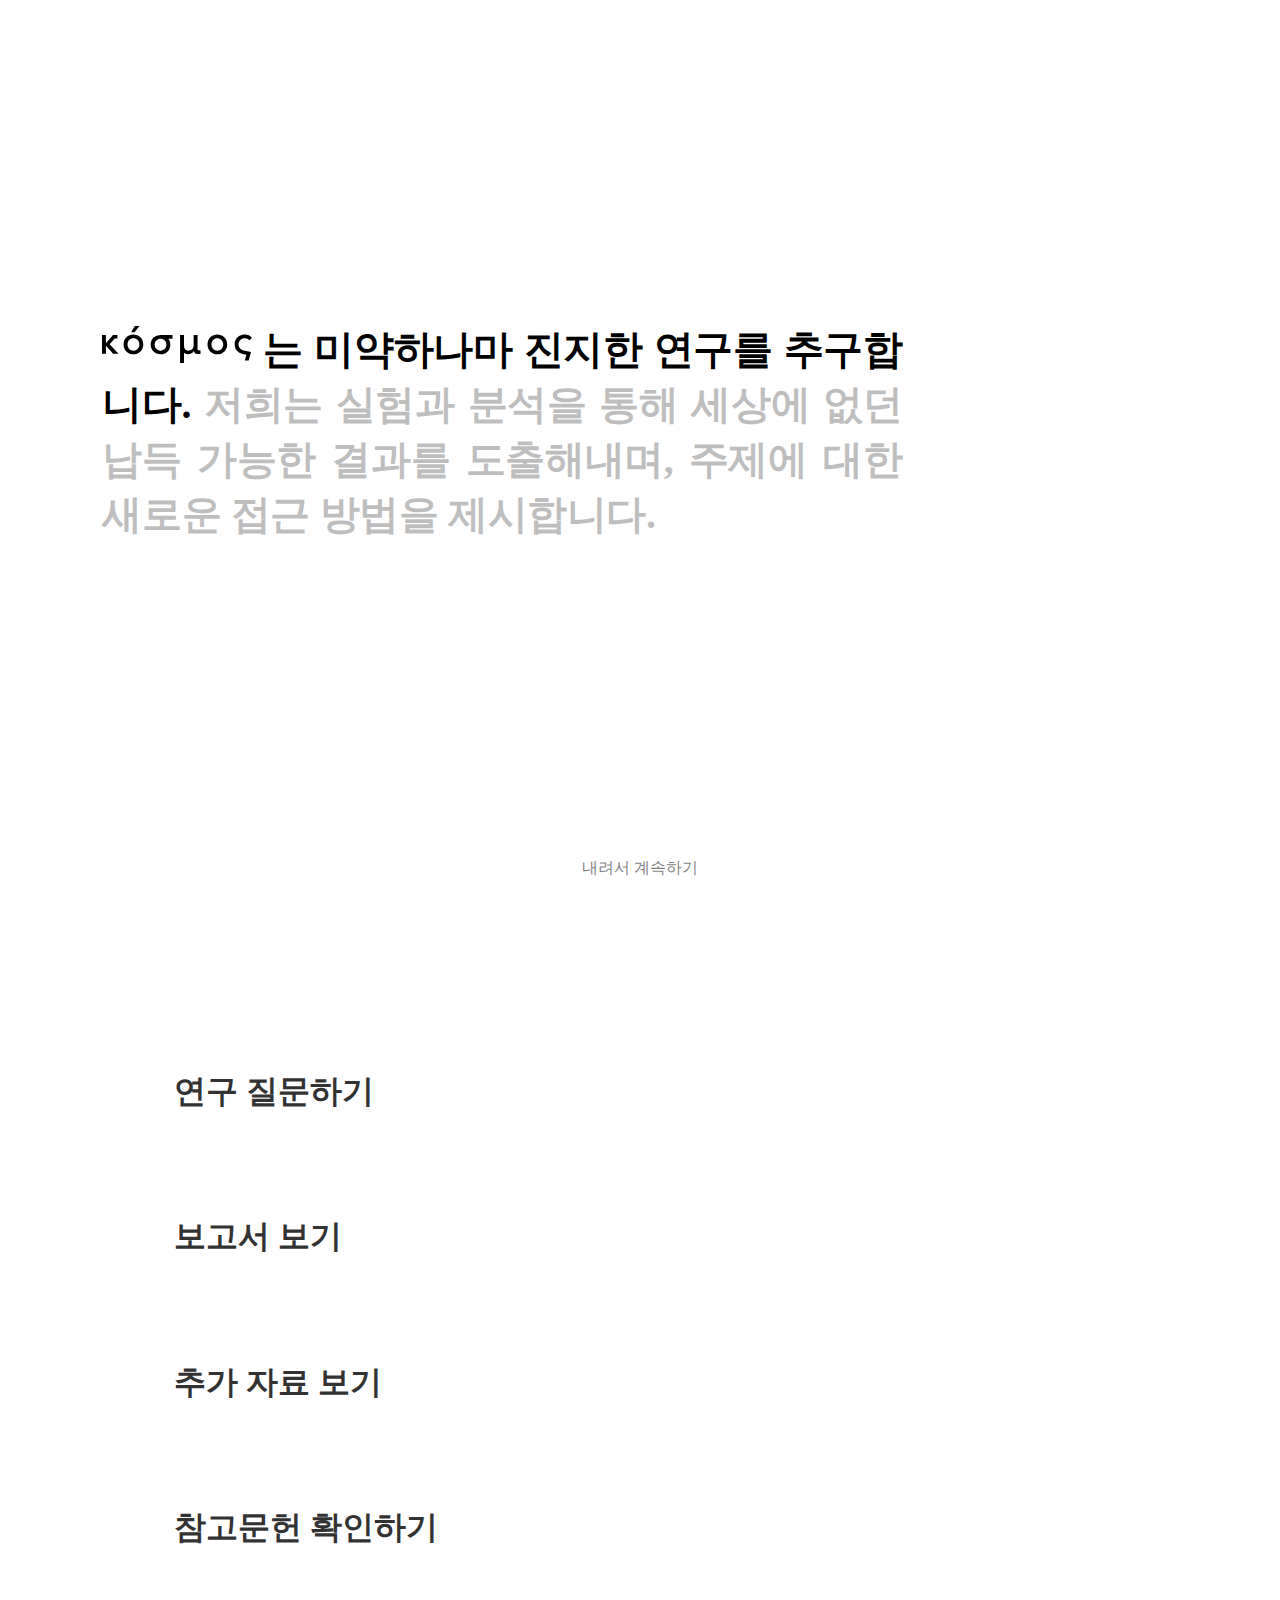
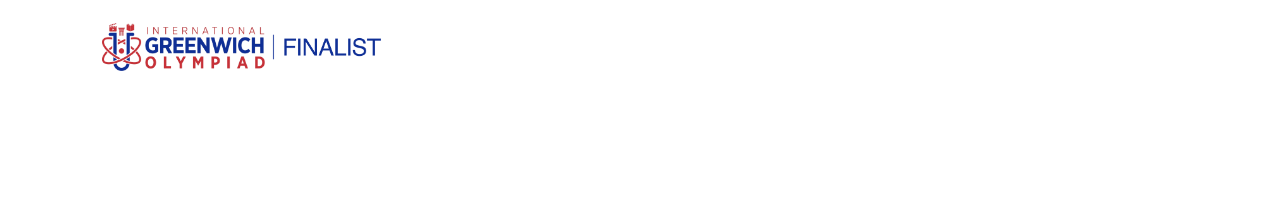
<file: index.html>
<!DOCTYPE html>
<html lang="ko">
<head>
    <meta charset="UTF-8">
    <meta name="viewport" content="width=device-width, initial-scale=1.0">
    <title>Κόσμος</title>

    <link rel="stylesheet" href="base.css">
    <link rel="stylesheet" href="index.css">
</head>
<body>
    <div class="screen">
        <div id="main-title">
            <div>
                <img src="Logo.svg" style="height: 2.3rem;" alt="kosmos">
                는 미약하나마 진지한 연구를 추구합니다.
                <span style="opacity: 0.25;">
                    저희는 실험과 분석을 통해 세상에 없던 납득 가능한 결과를 도출해내며, 주제에 대한 새로운 접근 방법을 제시합니다.
                </span>
            </div>
        </div>

        <div id="scroll-notice">내려서 계속하기</div>
    </div>

    <div class="screen">
        <a
        href="https://docs.google.com/forms/d/e/1FAIpQLSd-dfqgwJVQIbMCT74s0FQewshSLzCg12_QQmjAjkec6h8w0w/viewform?usp=sf_link"
        class="button"
        ><button>
            &#xE001; 연구 질문하기
        </button></a><br>

        <a
        href="https://drive.google.com/file/d/1sq1A6yDhBzpLULdnxff95qx-FBUYfAtu/view?usp=share_link"
        class="button"
        >
            <button>&#xE001; 보고서 보기</button>
        </a><br>

        <a
        href="https://drive.google.com/drive/folders/114FN6bWxVqxmjqxpyPCUoiTKWpjNHWIN?usp=share_link"
        class="button"
        >
            <button>&#xE001; 추가 자료 보기</button>
        </a><br>

        <a href="references.html" class="button">
            <button>&#xE001; 참고문헌 확인하기</button>
        </a>
        

        <img
        src="IGO-finalist.png"
        style="height: 3rem; margin-top: 2rem;"
        alt="International GreenWich Olympiad Finalist"
        >
    </div>
</body>
</html>
</file>
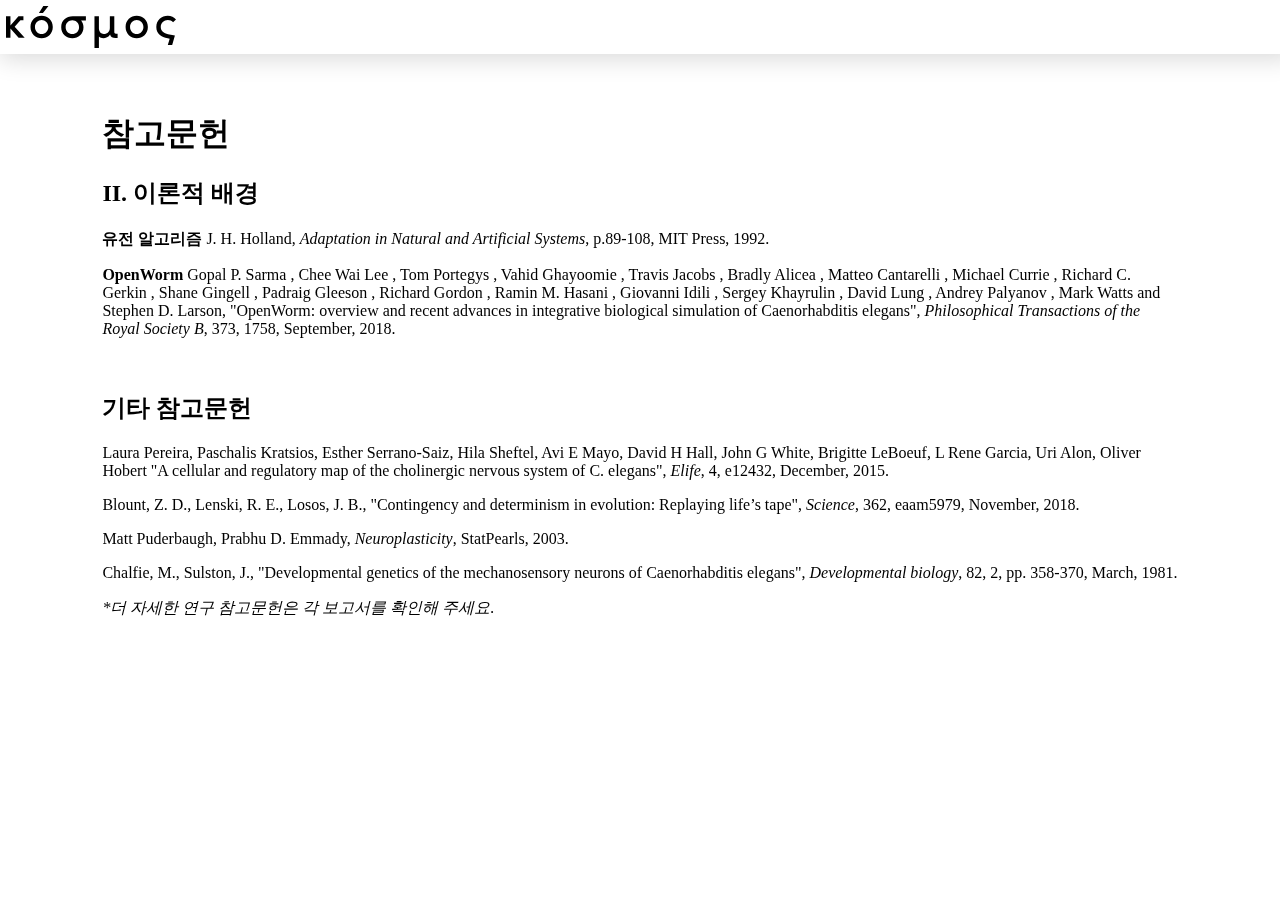
<file: references.html>
<!DOCTYPE html>
<html lang="en">
<head>
    <meta charset="UTF-8">
    <meta name="viewport" content="width=device-width, initial-scale=1.0">
    <title>참고문헌 | Κόσμος</title>

    <link rel="stylesheet" href="base.css">
</head>
<body>
    <header>
        <a href="/">
            <img src="Logo.svg" style="height: 100%">
        </a>
        
        <nav>
        </nav>
    </header>
    <div style="margin-bottom: 7rem;"></div>

    <h1 id='참고문헌'>참고문헌</h1>
    <h2 id='ii-이론적-배경'>II. 이론적 배경</h2>
    <p><strong>유전 알고리즘</strong> J. H. Holland, <em>Adaptation in Natural and Artificial Systems</em>, p.89-108, MIT Press, 1992.</p>
    <p><strong>OpenWorm</strong> Gopal P. Sarma , Chee Wai Lee , Tom Portegys , Vahid Ghayoomie , Travis Jacobs , Bradly Alicea , Matteo Cantarelli , Michael Currie , Richard C. Gerkin , Shane Gingell , Padraig Gleeson , Richard Gordon , Ramin M. Hasani , Giovanni Idili , Sergey Khayrulin , David Lung , Andrey Palyanov , Mark Watts and Stephen D. Larson, &quot;OpenWorm: overview and recent advances in integrative biological simulation of Caenorhabditis elegans&quot;, <em>Philosophical Transactions of the Royal Society B</em>, 373, 1758, September, 2018.</p>
    <p>&nbsp;</p>
    <h2 id='기타-참고문헌'>기타 참고문헌</h2>
    <p>Laura Pereira, Paschalis Kratsios, Esther Serrano-Saiz, Hila Sheftel, Avi E Mayo, David H Hall, John G White, Brigitte LeBoeuf, L Rene Garcia, Uri Alon, Oliver Hobert &quot;A cellular and regulatory map of the cholinergic nervous system of C. elegans&quot;, <em>Elife</em>, 4, e12432, December, 2015.</p>
    <p>Blount, Z. D., Lenski, R. E., Losos, J. B., &quot;Contingency and determinism in evolution: Replaying life’s tape&quot;, <em>Science</em>, 362, eaam5979, November, 2018.</p>
    <p>Matt Puderbaugh, Prabhu D. Emmady, <em>Neuroplasticity</em>, StatPearls, 2003.</p>
    <p>Chalfie, M., Sulston, J., &quot;Developmental genetics of the mechanosensory neurons of Caenorhabditis elegans&quot;, <em>Developmental biology</em>, 82, 2, pp. 358-370, March, 1981.</p>
    <p><em>*더 자세한 연구 참고문헌은 각 보고서를 확인해 주세요.</em></p>
</body>
</html>
</file>
<file: base.css>
@import url(//spoqa.github.io/spoqa-han-sans/css/SpoqaHanSansNeo.css);

@media screen and (min-width: 650px) {
    body {
        margin: 0 8vw;
    }
}

@media screen and (max-width: 650px) {
    body {
        margin: 0 2vw;
    }
}


* { font-family: 'Spoqa Han Sans Neo', 'sans-serif'; }
html, body {
    margin: 0;
}
body {
    margin-left: 8vw;
    margin-right: 8vw;
}
a {
    text-decoration: none;

    color: black;
}


header {
    width: 100vw;
    height: 2.6rem;
    padding: .4rem;

    backdrop-filter: saturate(180%) blur(5px);
    -webkit-backdrop-filter: saturate(180%) blur(5px);
    background-color: rgba(255, 255, 255, 0.7);
    box-shadow: 0px 5px 25px 0px rgba(0, 0, 0, 0.15);

    position: fixed;
    top: 0;
    left: 0;
    right: 0;

    display: flex;
    z-index: 9999;


}
nav {
    padding-left: 3vw;

    display: flex;
    align-items: center;
    flex-wrap: nowrap;
    overflow-x: auto;

    font-family: 'Noto Sans KR', sans-serif;
    font-weight: 700;
    font-size: 2vh;
}


.button {
    width: min(25rem, 100%);
}
button {
    cursor: pointer;

    border: 0;
    background-color: transparent;

    padding: 1.6rem 2.4rem;

    border: none;
    border-radius: 1rem;

    font-size: 2rem;
    font-weight: bold;
    text-align: left;

    width: 100%;
    margin: 1rem 0;

    opacity: 0.8;
}
button:hover {
    opacity: 1;

    box-shadow: rgba(0, 0, 0, 0.15) 1.95px 1.95px 2.6px;
}

.screen {
    height: calc(100vh);

    display: flex;
    flex-direction: column;
    align-items: baseline;
    justify-content: center;

    /* flex-wrap: wrap; */

    /* display: flex;
    flex-direction: column;
    justify-content: space-between; */
}
</file>
<file: index.css>
#main-title {
    display: flex;
    align-items: center;

    height: calc(100% - 3rem);
    width: min(50rem, 100%);

    font-size: 2.5rem;
    font-weight: bold;

    text-align: justify;
    letter-spacing: -.01em;
}

#scroll-notice {
    width: 100%;
    text-align: center;
    margin-bottom: 1rem;

    /* font-size: small; */
    opacity: 0.5;
}
</file>
